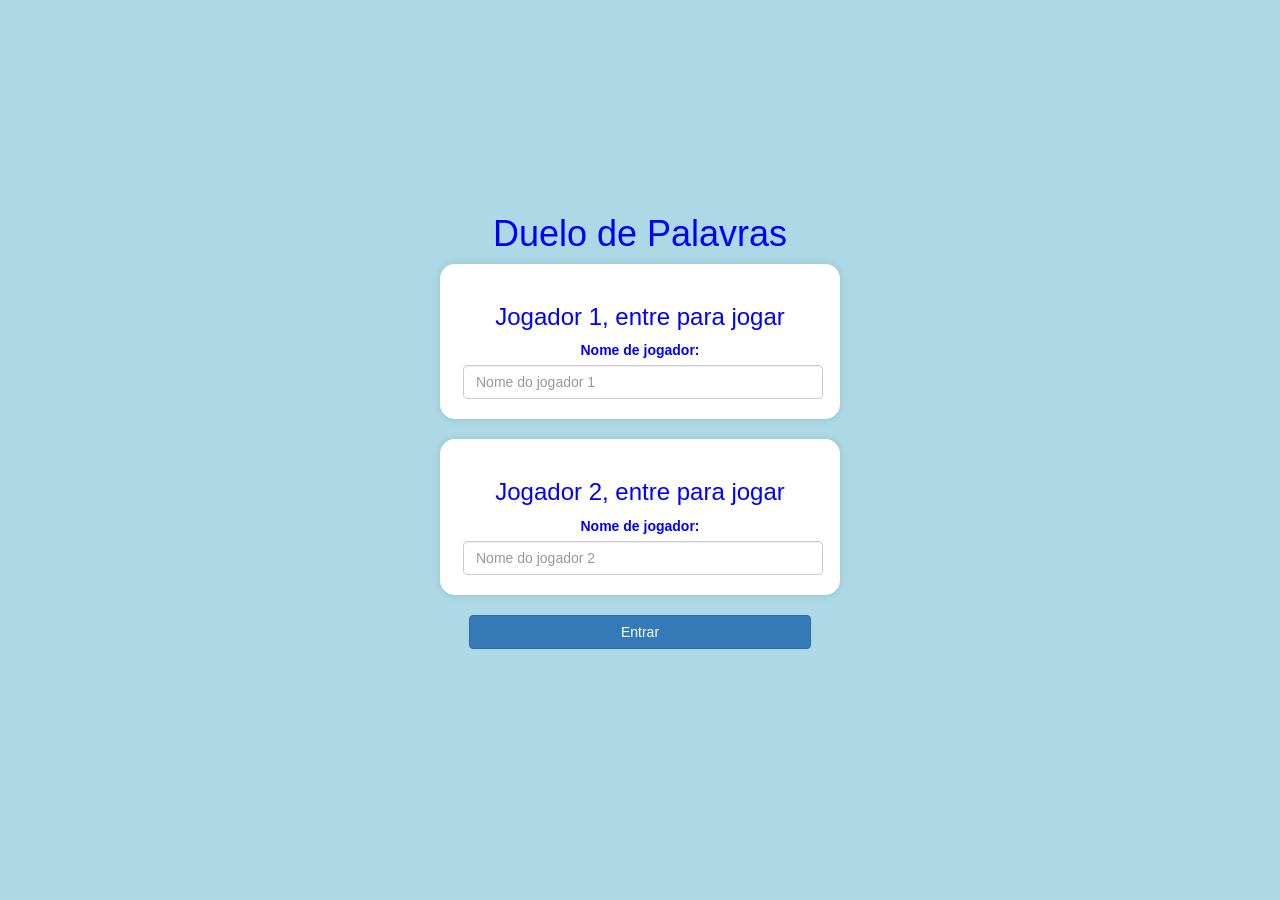
<file: index.html>
<!DOCTYPE html>
<html lang="pt-br">
<head>
    <meta charset="UTF-8">
    <meta name="viewport" content="width=device-width, initial-scale=1.0">
    <title>Document</title>
    <title>Duelo de Palavras</title>
    <link rel="shortcut icon" href="https://i.postimg.cc/4dhf2XcR/favicon.png" type="image/png">
    <!-- Bootstrap CSS (Bootstrap 3.0.4)-->
     <link rel="stylesheet" href="https://maxcdn.bootstrapcdn.com/bootstrap/3.4.0/css/bootstrap.min.css">
     <script src="https://ajax.googleapis.com/ajax/libs/jquery/3.4.1/jquery.min.js"></script>
     <script src="https://maxcdn.bootstrapcdn.com/bootstrap/3.4.0/js/bootstrap.min.js"></script>

    <!-- CSS Personalizado -->
    <link rel="stylesheet" href="game.css">
</head>
<body>
    <div class="container">
        <h1>Duelo de Palavras</h1>
        <div class="login-div">
            <h3>Jogador 1, entre para jogar</h3>
            <label>Nome de jogador:</label>
            <input type="text" id="player1-name-input" class="form-control" placeholder="Nome do jogador 1">
        </div>

        <br>

        <div class="login-div">
            <h3>Jogador 2, entre para jogar</h3>
            <label>Nome de jogador:</label>
            <input type="text" id="player2-name-input" class="form-control" placeholder="Nome do jogador 2">
        </div>

        <br>

        <button style="width: 30%; margin-top: 0; margin-bottom: 5%;" class="btn btn-primary" onclick="addUser()">Entrar</button>
    </div>
    <script src="game-login.js"></script>
</body>
</html>
</file>
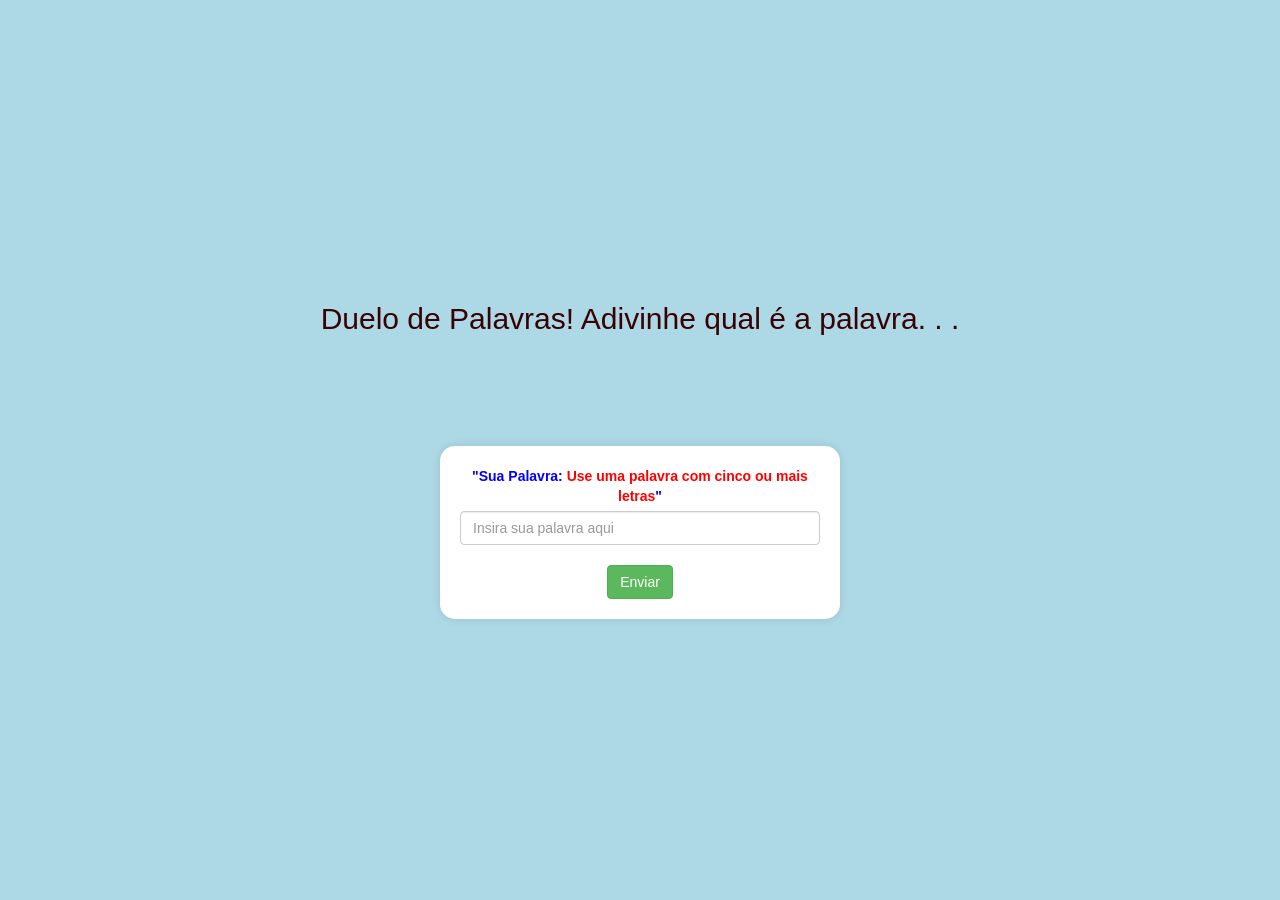
<file: game-page.html>
<!DOCTYPE html>
<html lang="en">
<head>
    <meta charset="UTF-8">
    <meta name="viewport" content="width=device-width, initial-scale=1.0">
    <title>Duelo de Palavras</title>
    <link rel="shortcut icon" href="https://i.postimg.cc/4dhf2XcR/favicon.png" type="image/png">

    <!-- Bootstrap CSS (Bootstrap 3.0.4)-->
     <link rel="stylesheet" href="https://maxcdn.bootstrapcdn.com/bootstrap/3.4.0/css/bootstrap.min.css">
     <script src="https://ajax.googleapis.com/ajax/libs/jquery/3.4.1/jquery.min.js"></script>
     <script src="https://maxcdn.bootstrapcdn.com/bootstrap/3.4.0/js/bootstrap.min.js"></script>

    <!-- CSS Personalizado -->
    <link rel="stylesheet" href="game.css">
</head>
<body>
    <h4 id="player1-name"></h4>
    <span id="player1-score"></span>
    <br>

    <h4 id="player2-name"></h4>
    <span id="player2-score"></span>

    <br>

    <div class="container">
        <h2 style="color: rgb(56, 2, 2);">Duelo de Palavras! Adivinhe qual é a palavra. . .</h2>
        <h3 id="player-question"></h3>
        <h3 id="player-answer"></h3>
        <div id="output" class="col-lg-6"></div>
        <br><br>
        <div class="login-div">
            <label>"Sua Palavra: <strong style="color:red; font-weight:bolder">Use uma palavra com cinco ou mais letras</strong>"</label>
            <input type="text" id="word" class="form-control" placeholder="Insira sua palavra aqui">
            
        <br>
            <button class="btn btn-success" onclick="send()"> Enviar</button>
        </div>
    </div>
    <script src="game-page.js"></script>
</body>
</html>
</file>
<file: game.css>
body{
    background: lightblue;
    color: blue;
    text-align: center;
    margin: 0;
    padding: 0;
    height: 100vh;
    display: flex;
    justify-content: center;
    align-items: center;
}

.container{ 
    display: flex;
    justify-content: center;
    flex-direction: column;
    align-items: center;
    height: 100%;
}

.login-div{ 
    background: white;
    padding: 20px;
    border-radius: 15px;
    width: 100%;
    max-width: 400px;
    box-shadow: 0 0 10px rgba(0, 0, 0, 0.1);
}

#player1-name-input, #player2-name-input{
    display: inline-block;
    margin-left: 3px;
 }
</file>
